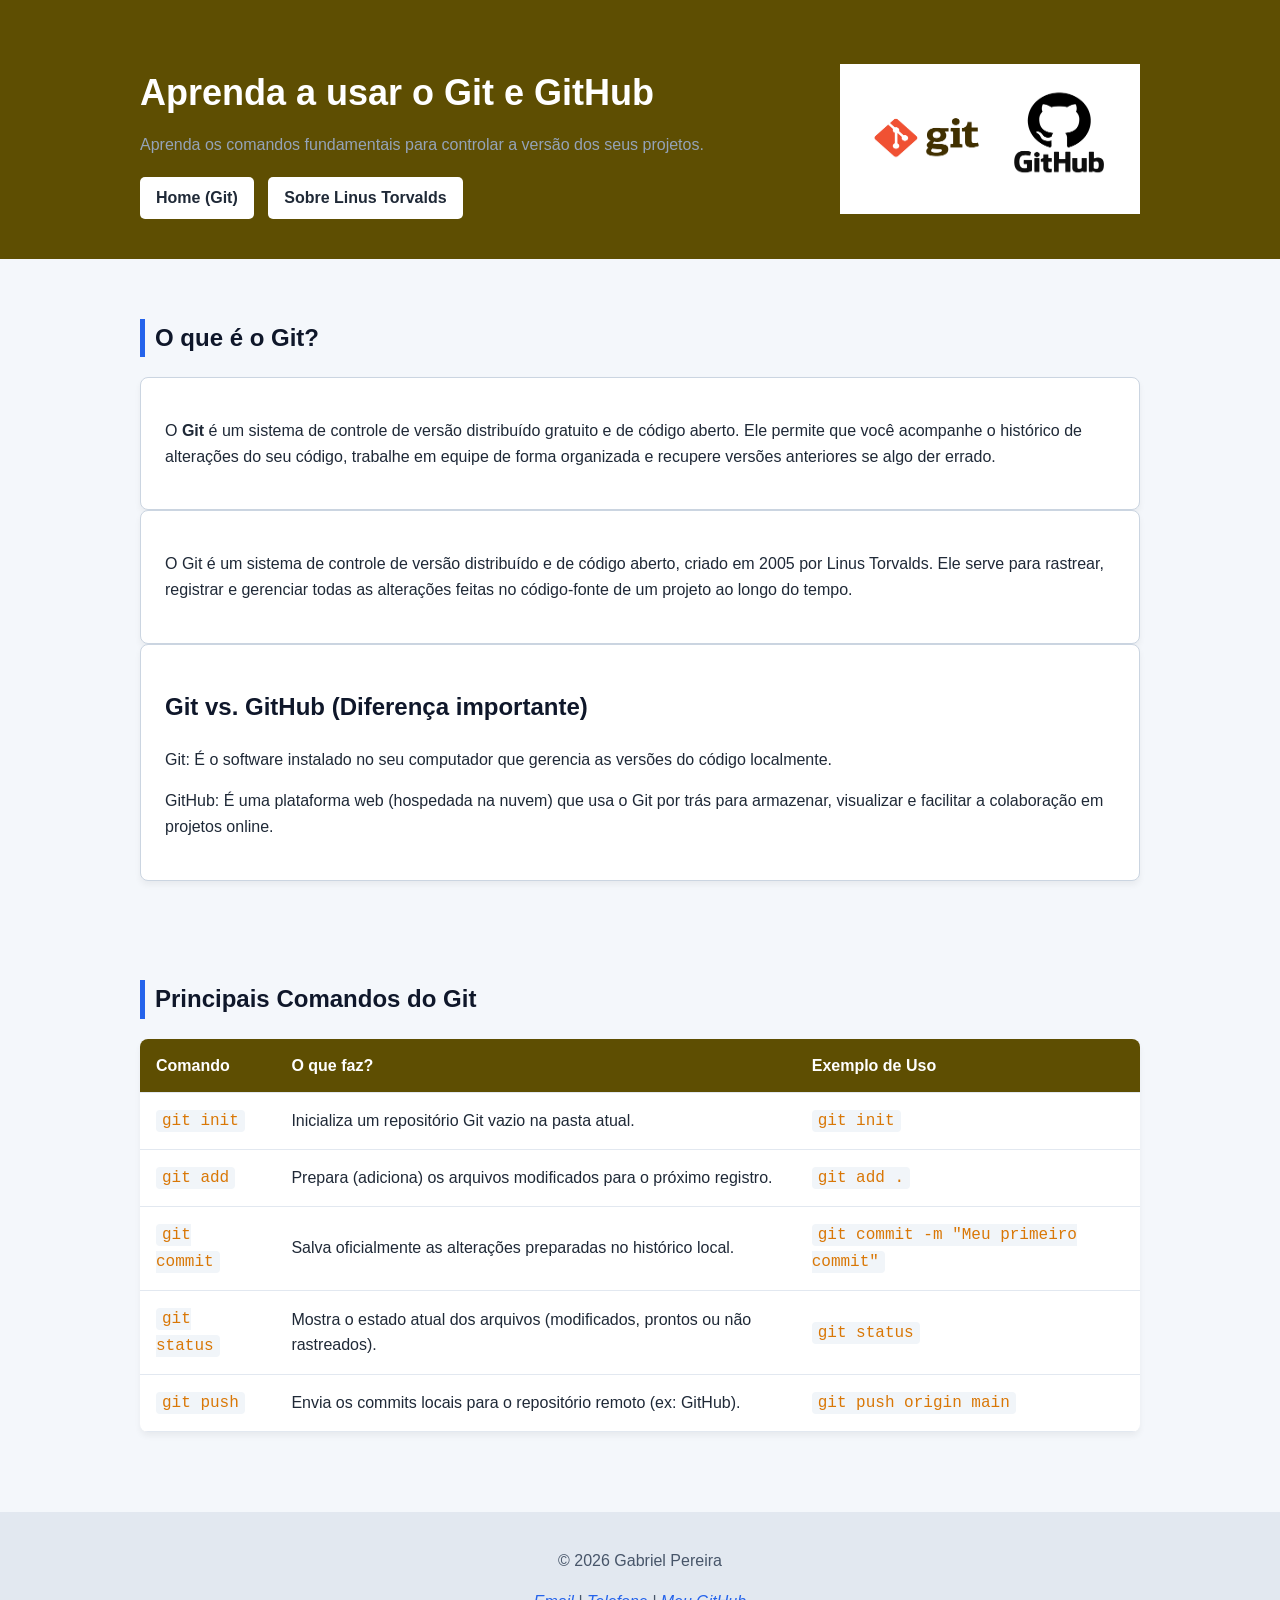
<file: index.html>
<!DOCTYPE html>
<html lang="pt-br">

<head>
    <meta charset="UTF-8">
    <meta name="viewport" content="width=device-width, initial-scale=1.0">
    <title>Tutorial Para Iniciantes GitHub | Guia</title>
    <link rel="stylesheet" href="./style/style-index.css">
    <link rel="stylesheet" href="./style/style.css">
</head>

<body>
    <header class="cabecalho">
        <div class="container">

                <img src="./img/git-github.png" alt="" class="imagem-um">

            <p class="etiqueta">
            <h1>Aprenda a usar o Git e GitHub</h1>
            <p class="subtitulo">Aprenda os comandos fundamentais para controlar a versão dos seus projetos.</p>
            <nav class="menu-principal">
                <ul class="menu-list">
                    <li><a class="menu-link" href="index.html">Home (Git)</a></li>
                    <li><a class="menu-link" href="./pages/Linus.html">Sobre Linus Torvalds</a></li>
                </ul>
            </nav>
        </div>
    </header>

    <main>
        <section class="secao">
            <div class="container">
                <h2 class="titulo-secao">O que é o Git?</h2>
                <div class="card">
                    <p>
                        O <strong>Git</strong> é um sistema de controle de versão distribuído gratuito e de código
                        aberto.
                        Ele permite que você acompanhe o histórico de alterações do seu código, trabalhe em equipe de
                        forma organizada e recupere versões anteriores se algo der errado.
                    </p>
                </div>
                <div class="card">
                    <p>
                        O Git é um sistema de controle de versão distribuído e de código aberto, criado em 2005 por
                        Linus Torvalds.
                        Ele serve para rastrear, registrar e gerenciar todas as alterações feitas no código-fonte de um
                        projeto ao longo do tempo.
                    </p>
                </div>
                <div class="card">
                    <p>

                     <h2>  <strong> Git vs. GitHub (Diferença importante) </strong> </h2>
                        Git: É o software instalado no seu computador que gerencia as versões do código localmente. </p>

                       <p> GitHub: É uma plataforma web (hospedada na nuvem) que usa o Git por trás para armazenar,
                        visualizar e facilitar a colaboração em projetos online. </p>
                </div>
            </div>
        </section>

        <section class="secao">
            <div class="container">
                <h2 class="titulo-secao">Principais Comandos do Git</h2>

                <table class="tabela-comandos">
                    <thead>
                        <tr>
                            <th>Comando</th>
                            <th>O que faz?</th>
                            <th>Exemplo de Uso</th>
                        </tr>
                    </thead>
                    <tbody>
                        <tr>
                            <td><code>git init</code></td>
                            <td>Inicializa um repositório Git vazio na pasta atual.</td>
                            <td><code>git init</code></td>
                        </tr>
                        <tr>
                            <td><code>git add</code></td>
                            <td>Prepara (adiciona) os arquivos modificados para o próximo registro.</td>
                            <td><code>git add .</code></td>
                        </tr>
                        <tr>
                            <td><code>git commit</code></td>
                            <td>Salva oficialmente as alterações preparadas no histórico local.</td>
                            <td><code>git commit -m "Meu primeiro commit"</code></td>
                        </tr>
                        <tr>
                            <td><code>git status</code></td>
                            <td>Mostra o estado atual dos arquivos (modificados, prontos ou não rastreados).</td>
                            <td><code>git status</code></td>
                        </tr>
                        <tr>
                            <td><code>git push</code></td>
                            <td>Envia os commits locais para o repositório remoto (ex: GitHub).</td>
                            <td><code>git push origin main</code></td>
                        </tr>
                    </tbody>
                </table>
            </div>
        </section>
    </main>

    <footer class="rodape">
        <div class="container">
            <p>&copy; 2026 Gabriel Pereira</p>

            <address>
                <a href="malito:shibielgil@gmail.com">Email</a>
                <span> | </span>
                <a href="tel:+5515991862510">Telefone</a>
                <span> | </span>
                <a href="" target="_blank">Meu GitHub</a>

            </address>
        </div>
    </footer>
</body>

</html>
</file>
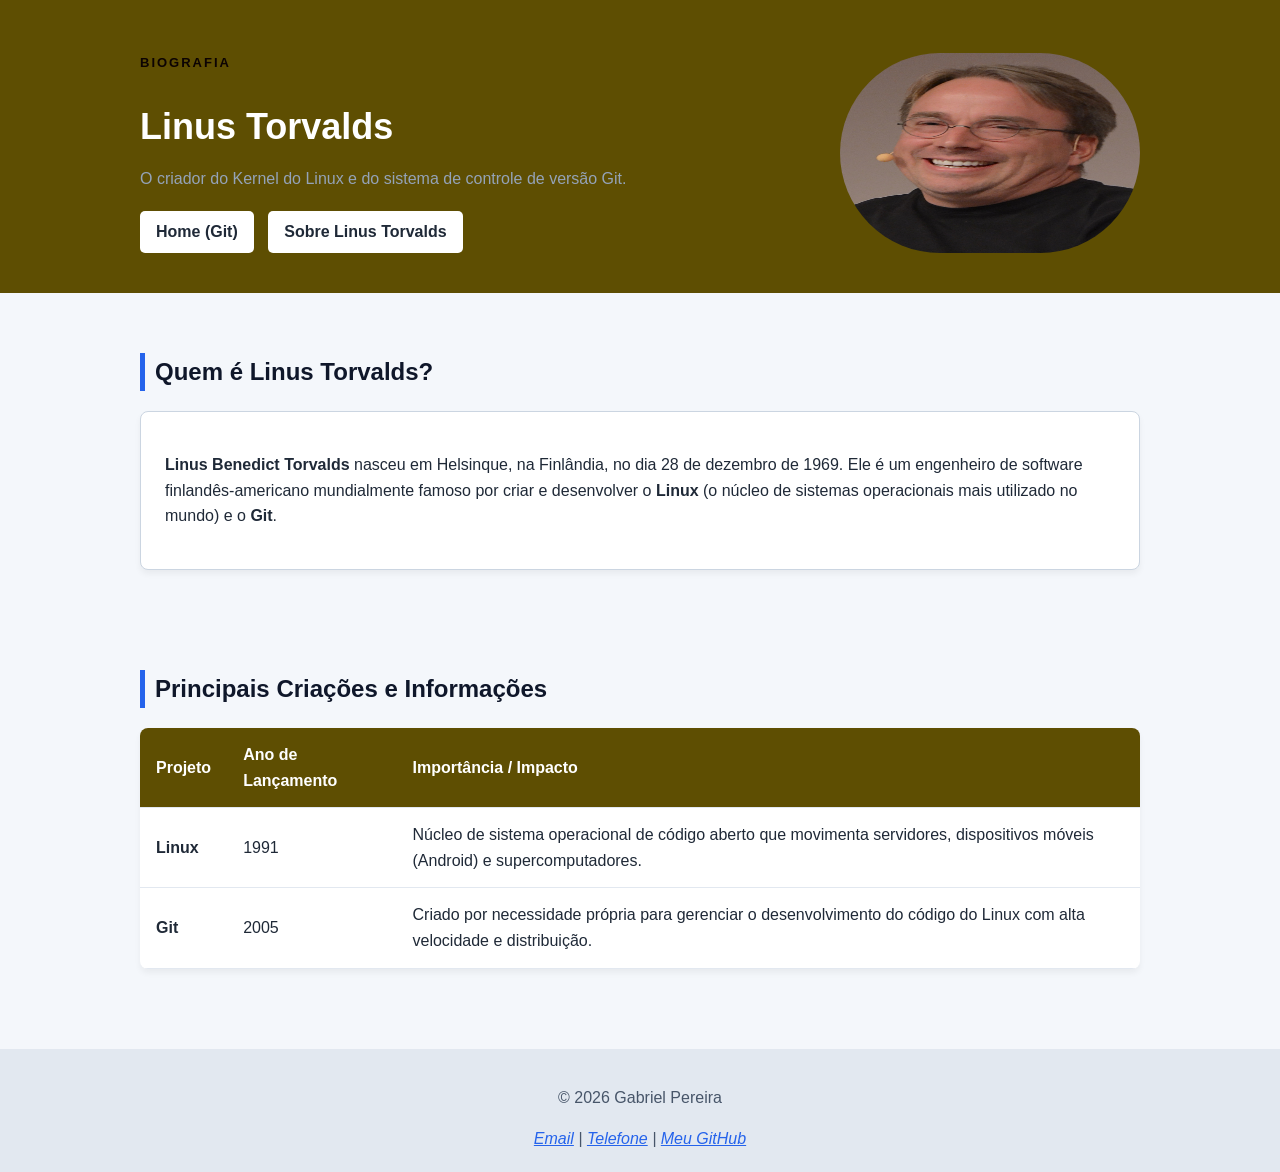
<file: pages/Linus.html>
<!DOCTYPE html>
<html lang="pt-br">

<head>
    <meta charset="UTF-8">
    <meta name="viewport" content="width=device-width, initial-scale=1.0">
    <title>Linus Torvalds | Guia</title>
    <link rel="stylesheet" href="../style/style-Linus.css">
    <link rel="stylesheet" href="../style/style.css">
</head>

<body>
    <header class="cabecalho">
        <div class="container">

                <img src="../img/LinuxCon_Europe_Linus_Torvalds_03_(cropped).jpg" alt="" class="imagem-dois">

            <p class="etiqueta">Biografia</p>
            <h1>Linus Torvalds</h1>
            <p class="subtitulo">O criador do Kernel do Linux e do sistema de controle de versão Git.</p>
            <nav class="menu-principal">
                <ul class="menu-list">
                    <li><a class="menu-link" href="../index.html">Home (Git)</a></li>
                    <li><a class="menu-link" href="../pages/Linus.html">Sobre Linus Torvalds</a></li>
                </ul>
            </nav>
        </div>
    </header>

    <main>
        <section class="secao">
            <div class="container">
                <h2 class="titulo-secao">Quem é Linus Torvalds?</h2>
                <div class="card">
                    <p>
                        <strong>Linus Benedict Torvalds</strong> nasceu em Helsinque, na Finlândia, no dia 28 de
                        dezembro de 1969.
                        Ele é um engenheiro de software finlandês-americano mundialmente famoso por criar e desenvolver
                        o <strong>Linux</strong> (o núcleo de sistemas operacionais mais utilizado no mundo) e o
                        <strong>Git</strong>.
                    </p>
                </div>
            </div>
        </section>

        <section class="secao">
            <div class="container">
                <h2 class="titulo-secao">Principais Criações e Informações</h2>

                <table class="tabela-comandos">
                    <thead>
                        <tr>
                            <th>Projeto</th>
                            <th>Ano de Lançamento</th>
                            <th>Importância / Impacto</th>
                        </tr>
                    </thead>
                    <tbody>
                        <tr>
                            <td><strong>Linux</strong></td>
                            <td>1991</td>
                            <td>Núcleo de sistema operacional de código aberto que movimenta servidores, dispositivos
                                móveis (Android) e supercomputadores.</td>
                        </tr>
                        <tr>
                            <td><strong>Git</strong></td>
                            <td>2005</td>
                            <td>Criado por necessidade própria para gerenciar o desenvolvimento do código do Linux com
                                alta velocidade e distribuição.</td>
                        </tr>
                    </tbody>
                </table>
            </div>
        </section>
    </main>

    <footer class="rodape">
        <div class="container">
            <p>&copy; 2026 Gabriel Pereira</p>

            <address>
                <a href="malito:shibielgil@gmail.com">Email</a>
                <span> | </span>
                <a href="tel:+5515991862510">Telefone</a>
                <span> | </span>
                <a href="" target="_blank">Meu GitHub</a>

            </address>
        </div>
    </footer>

</body>

</html>
</file>
<file: style/style-index.css>
.imagem-um{
    float: right;
    margin-left: 15px;
    width: 300px;
    height: 150px;
}
</file>
<file: style/style.css>
* {
box-sizing: border-box;
}

body {
margin: 0;
background-color: #f4f7fb;
color: #1f2937;
font-family: Arial, Helvetica, sans-serif;
font-size: 16px;
line-height: 1.6;
}

h1, h2, h3 {
color: #0f172a;
}

h1 {
font-size: 36px;
margin-bottom: 10px;
}

h2 {
font-size: 24px;
}

a {
color: #2563eb;
}

.container {
width: 90%;
max-width: 1000px;
margin: 0 auto;
}

.cabecalho {
background-color: #5e4e02;
color: white;
padding: 40px 0;
}

.cabecalho h1, .cabecalho h2 {
color: white;
}

.etiqueta {
margin-bottom: 5px;
color: #0c0303;
font-size: 13px;
font-weight: bold;
letter-spacing: 2px;
text-transform: uppercase;
}

.subtitulo {
color: #94a3b8;
margin-top: 0;
}

.menu-list {
margin: 20px 0 0;
padding: 0;
list-style: none;
}

.menu-list li {
display: inline-block;
margin-right: 10px;
}

.menu-link {
display: inline-block;
padding: 8px 16px;
background-color: white;
color: #1f2937;
border-radius: 5px;
text-decoration: none;
font-weight: bold;
}

.menu-link:hover {
background-color: #e2e8f0;
}

.secao {
padding: 40px 0;
}

.titulo-secao {
margin-bottom: 20px;
padding-left: 10px;
border-left: 5px solid #2563eb;
}

.card {
padding: 24px;
background-color: white;
border: 1px solid #cbd5e1;
border-radius: 8px;
box-shadow: 0 4px 6px rgba(0, 0, 0, 0.05);
}

.tabela-comandos {
width: 100%;
border-collapse: collapse;
background-color: white;
border-radius: 8px;
overflow: hidden;
box-shadow: 0 4px 6px rgba(0, 0, 0, 0.05);
}

.tabela-comandos th, .tabela-comandos td {
padding: 14px 16px;
text-align: left;
border-bottom: 1px solid #e2e8f0;
}

.tabela-comandos th {
background-color: #5e4e02;
color: white;
}

.tabela-comandos tr:hover {
background-color: #f8fafc;
}

code {
background-color: #f1f5f9;
padding: 2px 6px;
border-radius: 4px;
font-family: monospace;
color: #d97706;
}


.rodape {
background-color: #e2e8f0;
padding: 20px 0;
text-align: center;
margin-top: 40px;
color: #475569;
}
</file>
<file: style/style-Linus.css>
.imagem-dois{
    float: right;
    margin-left: 15px;
    width: 300px;
    height: 200px;
    border-radius: 200px;
}
</file>
